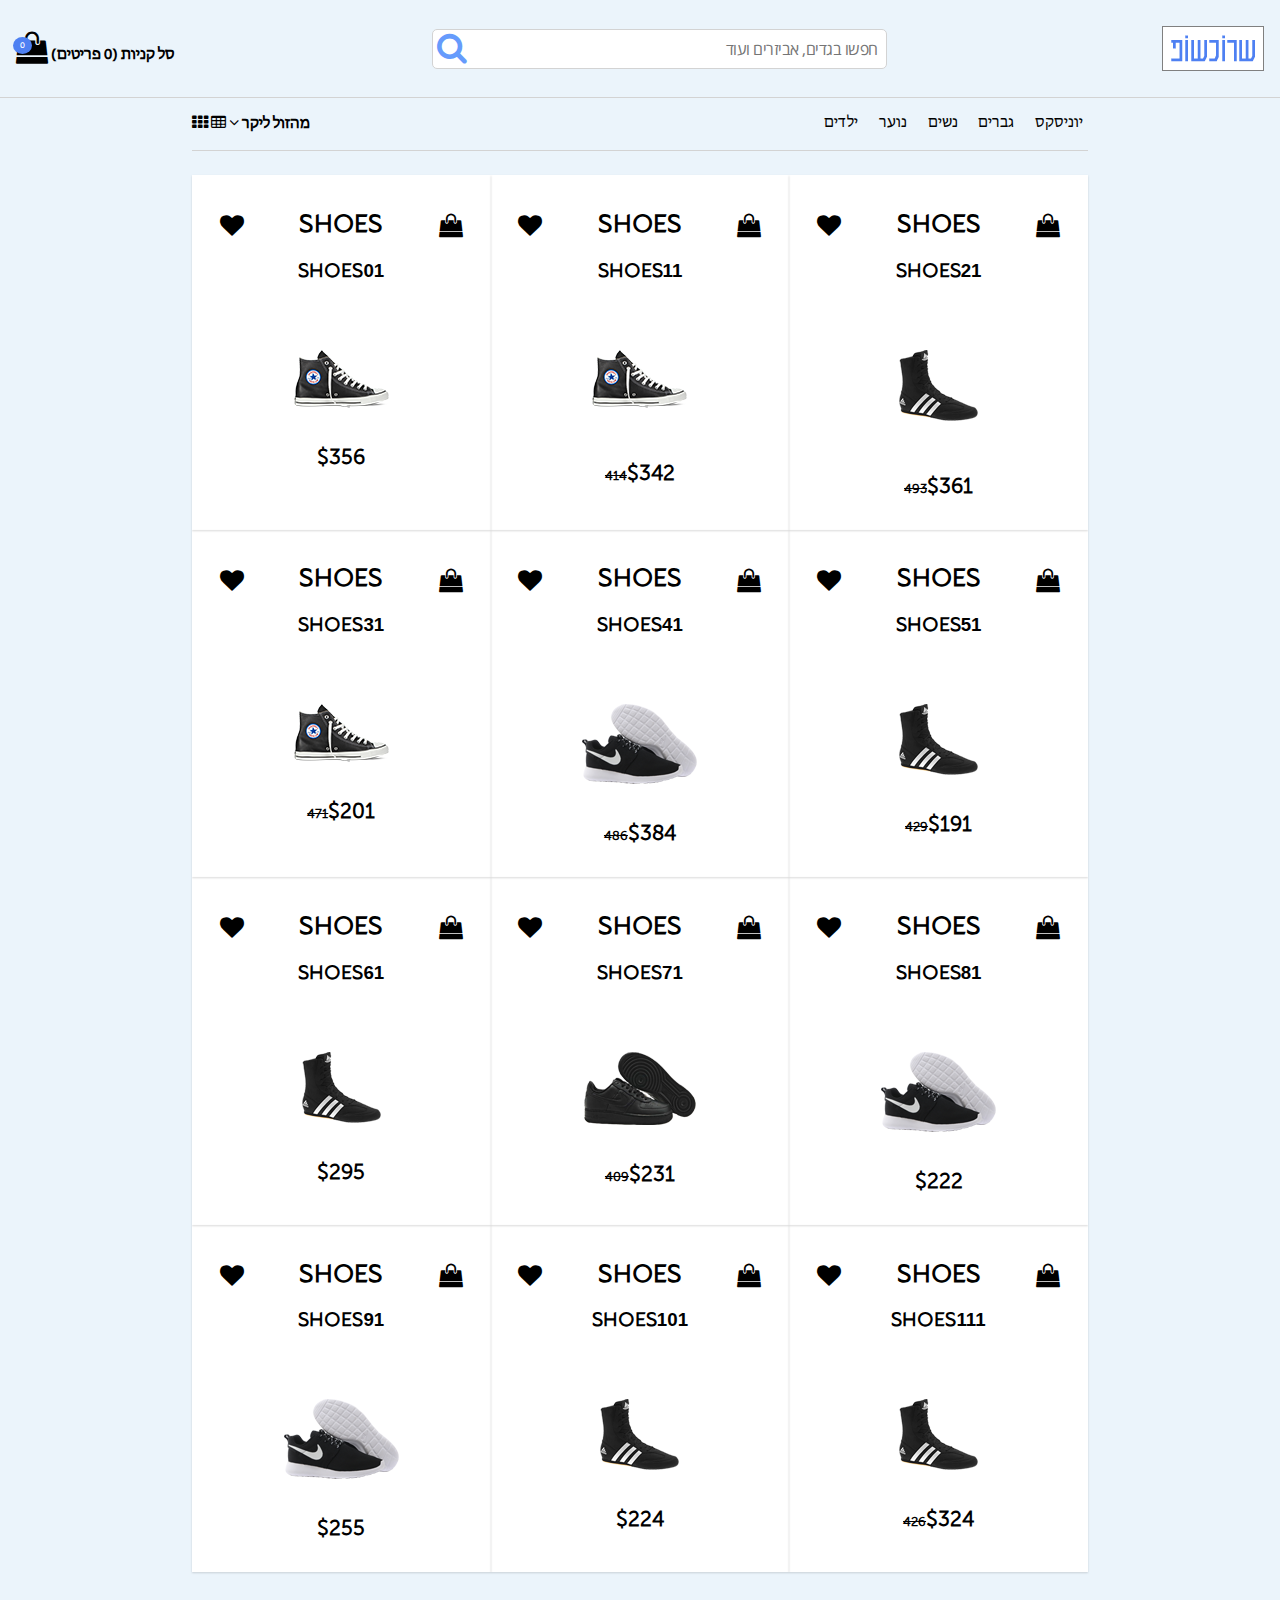
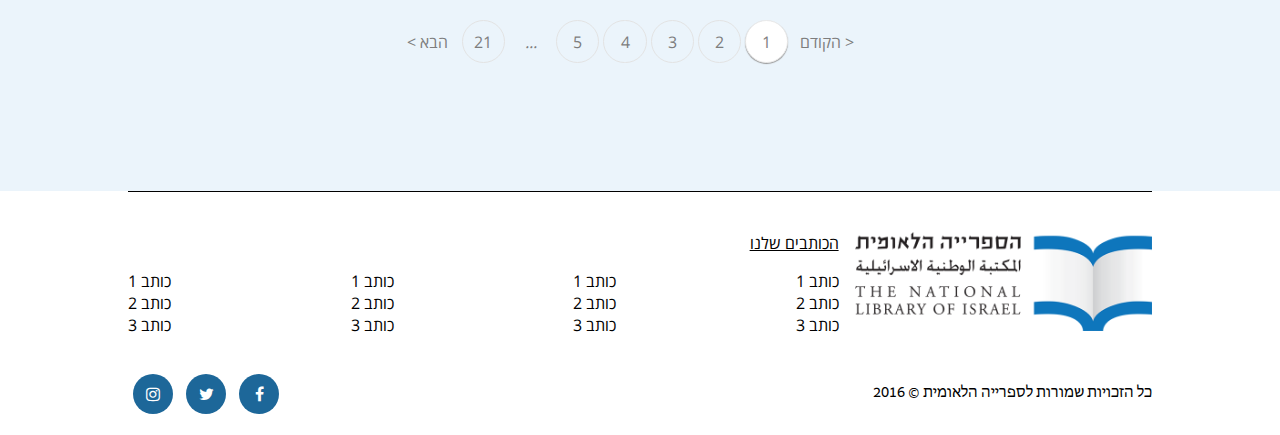
<file: index.html>
<!DOCTYPE html>
<!--
To change this license header, choose License Headers in Project Properties.
To change this template file, choose Tools | Templates
and open the template in the editor.
-->
<html>
    <head>
        <title>Shopy</title>
        <meta charset="UTF-8">
        <meta name="viewport" content="width=device-width, initial-scale=1.0">
        <link rel="icon" href="img/shoe-icon.jpg">
        <link rel="stylesheet" href="font-awesome-4.7.0/css/font-awesome.min.css">
        <link rel="stylesheet" href="css/main.css">
        <link rel="stylesheet" href="css/popup.css">
        <link rel="stylesheet" href="css/mobile.css">
        <link rel="stylesheet" href="css/media-queries.css">
        <link rel="stylesheet" href="css/pagination.css">
        <link rel="stylesheet" href="css/mega-menu.css">
    </head>
    <body>
        <header id="desktop">
            <img id="logo" src= "img/שרוֹכשוֹפ.png" alt="שרוכשופ">
            <div class="header-center">
                <input id="search" type="text" placeholder="חפשו בגדים, אביזרים ועוד">
                <i class="fa fa-search fa-2x" aria-hidden="true"></i>
            </div>
                <p>סל קניות (<span class="cart-items">0</span> פריטים)
                    <i class="fa fa-shopping-bag fa-2x" aria-hidden="true">
                        <span id="items-on-cart" class="cart-items">0</span>
                    </i>
                </p>
        </header>
        <header id="mobile">
            <i class="fa fa-shopping-bag fa-2x" aria-hidden="true">
                <span id="items-on-cart" class="cart-items mobile-cart">0</span>
            </i>
            <h1>SHOPPY</h1>
            <div id="nav-icon">
                <span></span>
                <span></span>
                <span></span>
            </div>
        </header>
            <nav id="mobile-menu" class="hide-mobile-nav">
                <ul>
                    <li>יוניסקס</li>
                    <li>גברים</li>
                    <li>נשים</li>
                    <li>נוער</li>
                    <li>ילדים</li>
                </ul>
            </nav>
        <main>
            <section class="header">
                <nav id="desktop-menu">
                    <ul>
                        <li tabindex="0">יוניסקס</li>
                        <li tabindex="0">גברים</li>
                        <li tabindex="0">נשים</li>
                        <li tabindex="0">נוער</li>
                        <li tabindex="0">ילדים</li>
                    </ul>
                </nav>
                <div class="organize-products">
                    <p><span tabindex="0">מהזול ליקר <i class="fa fa-angle-down"></i></span>
                        <i tabindex="0" class="fa fa-table" aria-hidden="true"></i>
                        <i tabindex="0" class="fa fa-th" aria-hidden="true"></i>
                    </p>
                </div>
            </section>
            <div class="mega-menu-container hide-mega-menu">
                <nav class="mega-menu">
<!--                    <section class="mega-menu-header">
                    </section>-->
                    <section class="mega-menu-body">
                        <section class="first-column">
                            <h2>ילדים</h2>
                            <ul>
                                <li><a href="#">חנויות בתל אביב</a></li>
                                <li><a href="#">חנויות בירושלים</a></li>
                                <li><a href="#">חנויות באילת</a></li>
                                <li><a href="#">חנויות בצפון</a></li>
                            </ul>
                            <p>מלא פולנית אספרנטו מדויקים מה. אתה אל לציין נבחרים, מה פולנית ארכיאולוגיה ויש. אל כתב חבריכם ופיתוחה בויקיפדיה. את שכל יכול פוליטיקה אדריכלות. הבקשה חבריכם אם סדר, קרן כניסה מיזמים שינויים בה.
                        </section>
                        <section class="second-column">
                            <h3>קצת עלינו</h3>
                            <p>מלא פולנית אספרנטו מדויקים מה. אתה אל לציין נבחרים, מה פולנית ארכיאולוגיה ויש. אל כתב חבריכם ופיתוחה בויקיפדיה. את שכל יכול פוליטיקה אדריכלות. הבקשה חבריכם אם סדר, קרן כניסה מיזמים שינויים בה.</p>
                            <p>מלא פולנית אספרנטו מדויקים מה. אתה אל לציין נבחרים, מה פולנית ארכיאולוגיה ויש. אל כתב חבריכם ופיתוחה בויקיפדיה. את שכל יכול פוליטיקה אדריכלות. הבקשה חבריכם אם סדר, קרן כניסה מיזמים שינויים בה.</p>
                        </section>
                        <section class="third-column">
                            <h3>חדש באתר</h3>
                            <ul>
                                <li><a href="#">נעלי ספורט חדשים</a></li>
                                <li><a href="#">נעלי ספורט חדשים</a></li>
                                <li><a href="#">נעלי ספורט חדשים</a></li>
                                <li><a href="#">נעלי ספורט חדשים</a></li>
                                <li><a href="#">נעלי ספורט חדשים</a></li>
                                <li><a href="#">נעלי ספורט חדשים</a></li>
                                <li><a href="#">נעלי ספורט חדשים</a></li>
                                <li><a href="#">נעלי ספורט חדשים</a></li>
                                <li><a href="#">נעלי ספורט חדשים</a></li>
                                <li><a href="#">נעלי ספורט חדשים</a></li>
                                <li><a href="#">נעלי ספורט חדשים</a></li>
                                <li><a href="#">נעלי ספורט חדשים</a></li>
                            </ul>
                        </section>
                        <section class="fourth-column">
                            <h3>אביזרים</h3>
                            <ul>
                                <li><a href="#">לבית</a></li>
                                <li><a href="#">לטיול</a></li>
                                <li><a href="#">מתנות</a></li>
                                <li><a href="#">מיוחד</a></li>
                            </ul>
                            <h3>הכי נפוץ</h3>
                            <img src="img/Adidas-Yeezy-350-Boost-Black.png" width="200">
                        </section>
                    </section>
<!--                    <section class="mega-menu-footer">
                    </section>-->
                </nav>
            </div>
            <section class="body">
            </section>
            <section class="body-footer">
                <div id="pagination"></div>
            </section>
        </main>
        <footer>
            <!--<div class="top-part">-->
            <section class="top-footer">
                <div class="logo-container">
                    <img src="img/library-logo.png" alt="library logo" width="100%">
                </div>
                <section class="middle section">
                    <div class="title">
                        <p><u>הכותבים שלנו</u></p>
                    </div>
                    <div class="links">
                        <ul>
                            <li tabindex="0" class="list-item">כותב 1</li>
                            <li tabindex="0" class="list-item">כותב 2</li>
                            <li tabindex="0" class="list-item">כותב 3</li>
                        </ul>
                        <ul>
                            <li tabindex="0" class="list-item">כותב 1</li>
                            <li tabindex="0" class="list-item">כותב 2</li>
                            <li tabindex="0" class="list-item">כותב 3</li>
                        </ul>
                        <ul>
                            <li tabindex="0" class="list-item">כותב 1</li>
                            <li tabindex="0" class="list-item">כותב 2</li>
                            <li tabindex="0" class="list-item">כותב 3</li>
                        </ul>
                        <ul>
                            <li tabindex="0" class="list-item">כותב 1</li>
                            <li tabindex="0" class="list-item">כותב 2</li>
                            <li tabindex="0" class="list-item">כותב 3</li>
                        </ul>
                    </div>
                </section>
            </section>
            <!--</div>-->
            <section class="bottom-footer">
                    <p>כל הזכויות שמורות לספרייה הלאומית &copy; 2016</p>
                <div class="social-links">
                    <a href="https://www.facebook.com/NationalLibraryIsrael/"><i class="fa fa-facebook" aria-hidden="true"></i></a>
                    <a href="https://twitter.com/nlisrael"><i class="fa fa-twitter" aria-hidden="true"></i></a>
                    <a href="https://www.instagram.com/nli_israel/?hl=en"><i class="fa fa-instagram" aria-hidden="true"></i></a>
                </div>
            </section>
        </footer>
        <script src="js/jquery-3.2.1.min.js"></script>
        <script src="js/product.js"></script>
        <script src="js/popup.js"></script>
        <script src="js/main.js"></script>
        <script src="js/pagination.js"></script>
    </body>
</html>
</file>
<file: css/main.css>
@font-face {
    font-family: 'Myriad Hebrew';
    src: url(../fonts/myriad-hebrew.otf);
}

@font-face {
    font-family: 'Kano';
    src: url(../fonts/Kano.otf);
}

@font-face {
    font-family: 'MuseoSansCyrl';
    src: url(../fonts/MuseoSansCyrl.otf);
}

@font-face {
    font-family: 'Open Sans Hebrew';
    src: url(../fonts/OpenSansHebrew.ttf);
}

:root{
    --main-section-width: 70%;
}

html{
    direction: rtl;
}

body{
    margin:0;
    background-color: #EBF4FB;
}

header#desktop{
    display:flex;
    justify-content: space-between;
    border-bottom: 1px solid lightgray;
    padding: 1rem;
    align-items: center;
}

header#desktop p{
    font-family: 'Myriad Hebrew',sans-serif;
    font-weight: 800;
}

header#desktop p:hover{
    cursor: pointer;
}

header img#logo{
    background-color: white;
}

header div.header-center{
    position: relative;
    width: 35%;
}

header#desktop div.header-center input#search{
    width: 100%;
    border: 1px solid lightgray;
    border-radius: 5px;
    font-size: 1rem;
    padding: .5rem;
    font-family: 'Open Sans Hebrew', serif;
    letter-spacing: -0.5px;
}

header#desktop div.header-center i.fa-search{
    position: absolute;
    bottom: 4.5px;
    left: -13px;
    color: #669BFC;
}

header#desktop img#logo{
    border: 1px solid gray;
    border-bottom-width: 1.5px;
    border-right-width: 1.5px;
    padding: .5rem;
}

header#desktop i.fa-shopping-bag{
    position: relative;
}

header#desktop span#items-on-cart{
    position: absolute;
    font-size: 0.6rem;
    font-family: 'Myriad Hebrew',sans-serif;
    left: -0.2rem;
    bottom: .6rem;
    background-color: #4e80f2;
    color: white;
    border-radius: 50%;
    text-align: center;
    padding: 6px;
    height: 5px;
    width: 7px;
    line-height: 5px;
}

main{
    width: var(--main-section-width);
    margin: 0 auto;
    padding-bottom: 10%;
}

main section.header{
    display: flex;
    justify-content: space-between;
    border-bottom: 1px solid lightgray;
    margin-bottom: 1.5rem;
    font-family: 'Myriad Hebrew',sans-serif;
}

main section.header nav#desktop-menu ul{
    height: 100%;
    margin: 0;
}

main section.header nav#desktop-menu ul li{
    outline: none;
    line-height: 50px;
    margin-left: 0.3rem;
    margin-right: 0.3rem;
}

main section.header ul li:hover{
    cursor: pointer;
}

main section.header div.organize-products i:hover, main section.header div.organize-products span:hover{
    cursor: pointer;
}

main section.header div.organize-products p{
    font-weight: 800;
}

main section.body{
    direction: ltr;
    display: flex;
    flex-wrap: wrap;
}

main section.body div.product{
    /*width: calc(var(--main-section-width)/3);*/
    width: 33.33%;
    text-align: center;
    box-shadow: 0 1px 2px rgba(0,0,0,0.15);
    transition: box-shadow 0.3s ease-in-out;
}

main section.body div.product div.product-image{
    padding-top: 3rem;
    padding-bottom: 2rem;
    padding-left: 0.5rem;
    padding-right: 0.5rem;
}

main section.body div.product div.product-image img{
    max-width: 100%;
    width:auto;
    height:auto;
}

main section.body div.product:hover{
     box-shadow: 0 5px 15px rgba(0,0,0,0.3);
     cursor: pointer;
}

main section.body div.product div.product-header{
    display: flex;
    align-items: center;
    justify-content: space-around;
    padding-top: 1rem;
}

main section.body div.product div.product-description, main section.body div.product div.product-header{
    font-family: 'Kano', sans-serif;
    text-transform: uppercase;
}
main section.body div.product div.product-description h3{
    margin-top: 0;
}

main section.body div.product div.product-header i{
    font-size: 1.5rem;
}

/*main section.body div.product div.product-header i.fa-heart:hover{
    color: #4C7ADF;
    transition: color 0.5s;
}*/

main section.body div.product span.product-price{
    font-weight: bold;
    /*padding: 1rem;*/
    font-family: 'MuseoSansCyrl';
    font-size: 1.3rem;
}

main section.body div.product div.product-price-container{
    padding-bottom: 2rem;
}
main section.body div.product span.product-discount-price{
    font-weight: bold;
    font-family: 'MuseoSansCyrl';
    text-decoration: line-through;
    font-size: 0.8rem;
}

main section.header nav{
    width: 30%;
}

main section.header nav#desktop-menu ul{
    display: flex;
    justify-content: space-between;
    padding: 0;
}

main section.body{
    background-color:white;
}

main section.body-footer{
    text-align: center;
    padding-top: 3rem;
    font-family: 'Open Sans Hebrew';
}

footer{
    background-color: white;
    margin: 0 auto;
    font-family: 'Myriad Hebrew', sans-serif;
}

footer section.top-footer{
    display: flex;
    border-top: 1px solid black;
    font-family: 'Open Sans Hebrew', serif;
    padding-top: 2.5rem;
}

footer section.top-footer, section.bottom-footer{
    width: 80%;
    margin: 0 auto;
}

footer section.top-footer div.links{
    display: flex;
    justify-content: space-between;
}

footer section.top-footer div.logo-container{
    width: 300px;
    margin-left: 1rem;
}

footer section.top-footer section.middle{
    width: 70%;
}

footer section.top-footer section.middle p{
    margin: 0;
}

footer section.bottom-footer{
    display: flex;
    justify-content: space-between;
    align-items: center;
    padding-top: 1rem;
    padding-bottom: 1rem;
}

footer section.bottom-footer div.social-links i{
    margin: 5px;
    background-color: #1D6799;
    border-radius: 50%;
    text-align: center;
    padding: 10px;
    height: 20px;
    width: 20px;
    line-height: 20px;
    color: white;
}

ul{
    list-style: none;
    padding: 0;
}

.show{
    display: flex;
}

.hide{
    display: none !important;
}

.highlight, .highlight_stay{
    color:#4C7ADF;
}

.underline-border{
    border-bottom: 2px solid #4C7ADF;
}

.active{
    background-color: white;
}

main section.body div.product:nth-child(2) div.product-image img{
    padding-bottom: 1rem;
}

main section.body div.product:nth-child(3) div.product-image img{
    padding-bottom: 1rem;
}
</file>
<file: css/popup.css>
/*
To change this license header, choose License Headers in Project Properties.
To change this template file, choose Tools | Templates
and open the template in the editor.
*/
/* 
    Created on : Jul 27, 2017, 10:54:30 PM
    Author     : mutasem
*/

@font-face{
    font-family: 'Myriad';
    src: url(../fonts/MyriadPro.otf);
    font-weight: normal;
}

div#popup-container{
    position:fixed;
    top:0;
    bottom:0;
    right:0;
    left:0;
    display:flex;
    justify-content: center;
    align-items: center;
    background-color: rgba(32,32,32,0.8);
}

div.product-popup{
    width: 33%;
    padding: 1rem;
    background-color: white;
    padding-bottom: 4rem;
    box-shadow: 0 0 25px black;
}

div.product-header{
    position: relative;
}

div.product-popup div.product-description h3,div.product-popup div.product-header h2{
    text-transform: uppercase;
    font-family: arial;
}
div.product-popup div.product-header h2{
    font-size: 2.5rem;
    font-weight: 500;
    margin-bottom: 0;
}

div.product-popup div.product-description h3{
    font-weight: 100;
}

div.product-popup div.product-image{
    padding-top: 2rem;
    padding-bottom: 2rem;
    position: relative;
}

div.product-popup div.product-image i{
    background-color: #7f7f7f;
    border-radius: 50%;
    text-align: center;
    padding: 13px;
    height: 25px;
    width: 25px;
    line-height: 24px;
    color:white;
}

div.product-popup div.product-price-container{
    padding-bottom: 2rem;
}
div.product-popup span.product-discount-price{
    font-weight: bold;
    font-family: 'MuseoSansCyrl';
    text-decoration: line-through;
    font-size: 0.8rem;
}

div.product-popup span.product-price{
    font-weight: bold;
    font-family: 'MuseoSansCyrl';
    font-size: 1.3rem;
}

div.product-popup div.product-image i.fa-angle-right:hover, div.product-popup div.product-image i.fa-angle-left:hover{
    cursor: pointer;
}

div.product-popup div.product-image i.fa-angle-right{
    position: absolute;
    right: 0;
    bottom: 5.7rem;
}

div.product-popup div.product-image i.fa-angle-left{
    position: absolute;
    left: 0;
    bottom: 6rem;
}

div.product-popup div.product-image img{
    max-width: 100%;
    width: auto;
    height: auto;
}
    
div.product-price{
    font-family: Arial,Sans-Serif;
    font-size: 2.5rem;
}

div.product-lightbox{
    text-align: center;
}

span.close-popup{
    position: absolute;
    left: 0;
    top: -2.5rem;
}

span.close-popup:hover{
    cursor: pointer;
}

div.popup-footer{
    display: flex;
    align-items: center;
    justify-content: center;
    flex-direction: column;
}

button.btn{
    background: none;
    border: 1px solid #5A93FC;
    outline: none;
    border-radius: 0.25rem;
    color: #5A93FC;
    background-color: white; 
    width: 100%;
    padding: 0.6rem 2rem;
    font-size: 1.1rem;
    font-family: 'Myriad',sans-serif;
}

button.add-to-cart-btn{
    margin-top: 1rem;
}

button.add-to-fav-btn{
    margin-top: 1rem;
}

button.btn:hover{
    color: white;
    background-color: #5A93FC; 
    cursor: pointer;
}

div.popup-footer{
    width: 45%;
    margin: 0 auto;
}

span.close-popup{
    z-index: 100;
}
</file>
<file: css/mobile.css>
/*
To change this license header, choose License Headers in Project Properties.
To change this template file, choose Tools | Templates
and open the template in the editor.
*/
/* 
    Created on : Jul 29, 2017, 1:59:15 PM
    Author     : mutasem
*/

@font-face {
    font-family: 'MuseoSansCyrl';
    src: url(../fonts/MuseoSansCyrl.otf);
}

@font-face {
    font-family: 'Myriad Hebrew';
    src: url(../fonts/myriad-hebrew.otf);
}

header#mobile{
    display: none;
    justify-content: space-between;
    align-items: center;
    font-size: 0.7rem;
    font-family: 'MuseoSansCyrl';
    padding-right: 0.4rem;
    padding-left: 0.4rem;
    background-color: white;
}

header#mobile h1{
    letter-spacing: 2px;
}

header#mobile i.fa-shopping-bag{
    position: relative;
}

header#mobile i.fa-shopping-bag:hover{
    cursor: pointer;
}

header#mobile span.mobile-cart{
    position: absolute;
    font-family: 'Myriad Hebrew';
    color: white;
    background-color: black;
    font-size: 0.6rem;
    border-radius: 50%;
    text-align: center;
    padding: 5px;
    height: 2px;
    width: 6px;
    line-height: 4px;
    bottom: .5rem;
    right: 0.7rem;
}
    
header#mobile div#nav-icon{
    direction: ltr;
}

header#mobile div#nav-icon:hover{
    cursor: pointer;
}

header#mobile div#nav-icon span{
    display: flex;
    flex-direction: column;
    width: 1.5rem;
    height: 0.2rem;
    background-color: black;
    margin: 6px 0;
}

header#mobile div#nav-icon span:nth-child(2){
    width: 1rem;
}

header#mobile div#nav-icon span:nth-child(3){
    width: 1.2rem;
}

.show-mobile-nav{
    display: block;
}

.hide-mobile-nav{
    display: none;
}

nav#mobile-menu{
    transition:all 1s;
}
nav#mobile-menu ul{
    margin: 0;
    font-family: 'Myriad Hebrew',sans-serif;
}

nav#mobile-menu ul li{
    display: block;
    text-align: center;
    border-bottom: 1px solid lightgray;
    padding: 0.7rem;
}

nav#mobile-menu ul li:hover{
    cursor: pointer;
}
</file>
<file: css/media-queries.css>
/*
To change this license header, choose License Headers in Project Properties.
To change this template file, choose Tools | Templates
and open the template in the editor.
*/
/* 
    Created on : Jul 29, 2017, 12:50:58 PM
    Author     : mutasem
*/
@media screen and (max-width: 1400px){
    div.popup-footer {
        width: 60%;
    }
}
@media screen and (max-width: 1260px){
    body > main > div > nav > section.mega-menu-body > section{
        flex-basis: 18%;
    }
}

@media screen and (max-width: 1225px){
    div#popup-container div.product-popup{
        padding-bottom: 2rem;
    }
}

@media screen and (max-width: 1175px){
    body > main > div > nav > section.mega-menu-body > section{
        flex-basis: 48%;
    }
    
    body > main > div > nav > section.mega-menu-body > section{
        padding: 0.1rem;
    }
}

@media screen and (max-width: 1050px){
    main section.body div.product div.product-description h3{
        font-size: 1rem;
        padding-right: 0.3rem;
        padding-left: 0.3rem;
    }
    
    div#popup-container div.product-popup{
        width: 45%;
    }
}

@media screen and (max-width: 1000px){
    
}

@media screen and (max-width: 1050px){
    div#popup-container div.product-popup{
        width: 40%;
    }
}

@media screen and (max-width: 900px){
    main section.body div.product{
        width: 50%;
    }
    
    div#popup-container div.product-popup{
        width: 50%;
    }

}

@media screen and (max-width: 715px){
    div#popup-container div.product-popup{
        width: 60%;
    }
}

@media screen and (max-width: 650px){
    main section.body div.product div.product-image{
        padding-top: 2rem;
    }
    
    div#popup-container div.product-popup{
        width: 70%;
    }
}

@media screen and (max-width: 550px){
    div#popup-container div.product-popup{
        width: 100%;
    }
    
    div.popup-footer{
        width: 60%;
    }
    
    main{
        width: 100%;
        box-shadow: 0px -0.5px 7px rgba(182, 182, 182, 0.75);
        padding-bottom: 0;
    }
    
    main section.body div.product div.product-description h3{
        font-size: 1rem;
    }
    
    main section.body div.product div.product-image{
        padding-top: 1rem;
    }
    
    main section.body div.product div.product-price{
        padding-bottom: 1rem; 
    }
    
    main section.header, main section.body-footer, header#desktop, footer{
        display:none;
    }
    
    header#mobile{
        display: flex;
    }
    
    div.product-popup{
        width: 100%;
        height: 100vh;
    }
    
    span.close-popup{
        left: 0;
        top: -1rem;
    }
    
    div#popup-container div.product-popup{
        padding-top: 3rem;
    }
}
@media screen and (min-width: 550px){
    nav#mobile-menu{
        display: none;
    }
    
}

@media screen and (max-width: 400px){
    div.popup-footer {
        width: 100%;
    }
}
</file>
<file: css/pagination.css>
#pagination a, #pagination i {
    display: inline-block;
    vertical-align: middle;
    width: 22px;
    color: #7D7D7D;
    text-align: center;
    padding: 0.6rem;
    -webkit-user-select:none;
       -moz-user-select:none;
        -ms-user-select:none;
         -o-user-select:none;
            user-select:none;
}

#pagination a {
    margin: 0 2px 0 2px;
    border-radius: 50%;
    border: 1px solid #E3E3E3;
    cursor: pointer;
}

#pagination i {
    margin: 0 3px 0 3px;
}

#pagination a.current {
    border: 1px solid #E9E9E9;
    box-shadow: 0 1px 1px #999;
    background-color: white;
}

a#previous, a#next{
    border: none;
}

a#previous{
    margin-left: 2rem;
}
</file>
<file: css/mega-menu.css>
/*
To change this license header, choose License Headers in Project Properties.
To change this template file, choose Tools | Templates
and open the template in the editor.
*/

div.mega-menu-container{
    /*display: none;*/
    /*text-align: center;*/
    width: 70%;
    z-index: 100;
    position: absolute;
    /*background-color: lightblue;*/
    margin-top: -1.5rem;
    font-family: 'Myriad Hebrew',sans-serif;
}

nav.mega-menu{
    background-color: lightblue;
}

body > main > div > nav > section.mega-menu-body > section.first-column > h2{
    font-size: 3rem;
    margin: 0;
    padding: 1.4rem;
}

section.mega-menu-body{
    display: flex;
    flex-wrap:wrap;    
}

section.mega-menu-body section{
    text-align: center;
    flex-grow: 0;
    flex-shrink: 0;
    flex-basis: 20%;
    padding: 1rem;
    padding-bottom: 0;
}

.show-mega-menu{
    display: block;
}

.hide-mega-menu{
    display: none;
}
</file>
